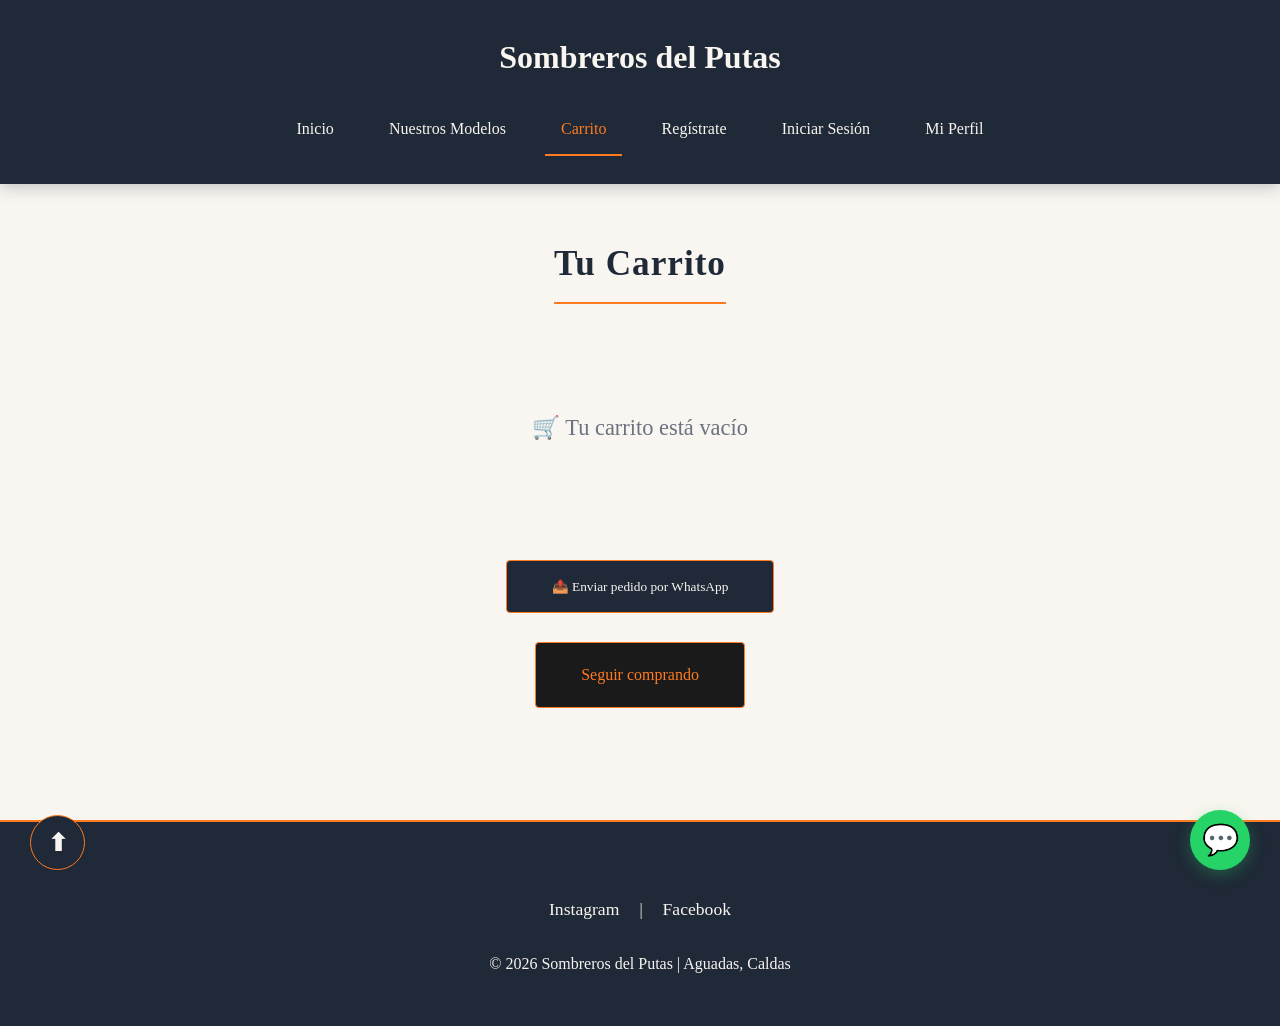
<file: carrito.html>
<!DOCTYPE html>
<html lang="es">
<head>
    <meta charset="UTF-8">
    <meta name="viewport" content="width=device-width, initial-scale=1.0">
    <title>Carrito - Sombreros del Putas</title>
    <link rel="stylesheet" href="estilos.css">
</head>
<body>
    <header>
        <h1>Sombreros del Putas</h1>
        <nav>
            <a href="index.html">Inicio</a>
            <a href="productos.html">Nuestros Modelos</a>
            <a href="carrito.html" class="activo">Carrito</a>
            <span id="area-usuario">
                <a href="registro.html">Regístrate</a>
                <a href="login.html">Iniciar Sesión</a>
                <a href="perfil.html">Mi Perfil</a>
            </span>
        </nav>
    </header>

    <section>
        <h2>Tu Carrito</h2>
        <div id="lista-carrito"></div>
        <div class="carrito-total" id="total"></div>
        <div class="ver-todos" style="margin-top:1.5rem;">
            <button class="boton" onclick="enviarPedido()">📤 Enviar pedido por WhatsApp</button>
            <br><br>
            <a href="productos.html" class="boton" style="background:#1a1a1a;color:#ff7a21;">Seguir comprando</a>
        </div>
    </section>

    <footer>
        <div class="redes"><a href="#">Instagram</a> | <a href="#">Facebook</a></div>
        <p>&copy; 2026 Sombreros del Putas | Aguadas, Caldas</p>
    </footer>

    <div class="whatsapp-flotante"><a href="https://wa.me/573XXXXXXXXX" target="_blank">💬</a></div>
    <div class="subir-arriba"><button onclick="window.scrollTo({top:0,behavior:'smooth'})">⬆</button></div>

    <script>
        let carrito = JSON.parse(localStorage.getItem('carrito')) || [];
        const lista = document.getElementById('lista-carrito');
        const totalElem = document.getElementById('total');

        function mostrarCarrito() {
            lista.innerHTML = '';
            if(carrito.length === 0){
                lista.innerHTML = `<div class="carrito-vacio">🛒 Tu carrito está vacío</div>`;
                totalElem.innerHTML = '';
                return;
            }
            let total = 0;
            carrito.forEach((item, indice)=>{
                total += item.precio;
                lista.innerHTML += `<div class="carrito-item"><div><strong>${item.nombre}</strong><br>$ ${item.precio.toLocaleString('es-CO')}</div><button class="btn-quitar" onclick="quitar(${indice})">Quitar</button></div>`;
            });
            totalElem.innerHTML = `Total: $ ${total.toLocaleString('es-CO')} COP`;
        }
        function quitar(i){ carrito.splice(i,1); localStorage.setItem('carrito',JSON.stringify(carrito)); mostrarCarrito(); }
        function enviarPedido(){
            if(carrito.length===0){alert('Agrega productos primero');return;}
            let texto = 'Hola! Quiero pedir:\n';
            let total=0;
            carrito.forEach(i=>{texto += `- ${i.nombre}: $${i.precio.toLocaleString('es-CO')}\n`; total+=i.precio;});
            texto += `\nTotal: $${total.toLocaleString('es-CO')} COP`;
            window.open(`https://wa.me/573XXXXXXXXX?text=${encodeURIComponent(texto)}`);
        }
        function verificarSesion(){
            const u = localStorage.getItem('usuarioActual');
            const t = localStorage.getItem('tipoUsuario');
            const a = document.getElementById('area-usuario');
            if(u){
                a.innerHTML = `<span class="usuario-conectado">👋 ${u} (${t==='admin'?'ADMIN':'CLIENTE'})</span> <a href="#" class="btn-cerrar" onclick="localStorage.clear();location.reload()">Salir</a>`;
            }
        }
        mostrarCarrito();
        verificarSesion();
    </script>
</body>
</html>
</file>
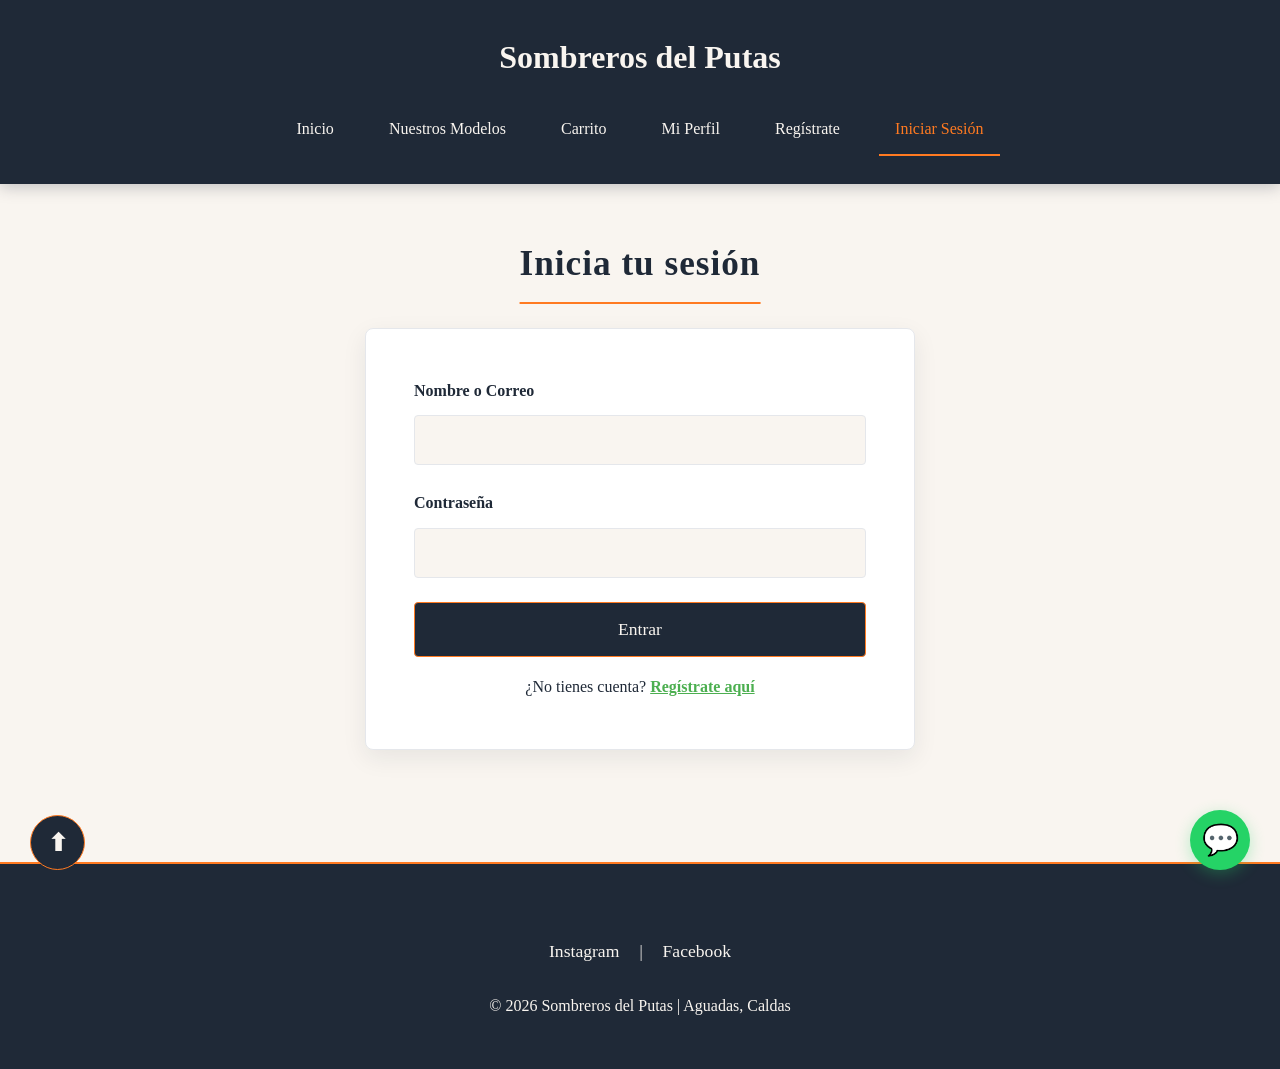
<file: login.html>
<!DOCTYPE html>
<html lang="es">
<head>
    <meta charset="UTF-8">
    <meta name="viewport" content="width=device-width, initial-scale=1.0">
    <title>Iniciar Sesión - Sombreros del Putas</title>
    <link rel="stylesheet" href="estilos.css">
</head>
<body>
    <header>
        <h1>Sombreros del Putas</h1>
        <nav>
            <a href="index.html">Inicio</a>
            <a href="productos.html">Nuestros Modelos</a>
            <a href="carrito.html">Carrito</a>
            <a href="perfil.html">Mi Perfil</a>
            <a href="registro.html">Regístrate</a>
            <a href="login.html" class="activo">Iniciar Sesión</a>
        </nav>
    </header>

    <section>
        <h2>Inicia tu sesión</h2>
        <form class="formulario" id="form-login">
            <label>Nombre o Correo</label>
            <input type="text" id="nombre-log" required>
            <label>Contraseña</label>
            <input type="password" id="pass-log" required>
            <button type="submit">Entrar</button>
            <p style="text-align:center;margin-top:1rem;">¿No tienes cuenta? <a href="registro.html" style="color:#4caf50;font-weight:bold;">Regístrate aquí</a></p>
        </form>
    </section>

    <footer>
        <div class="redes"><a href="#">Instagram</a> | <a href="#">Facebook</a></div>
        <p>&copy; 2026 Sombreros del Putas | Aguadas, Caldas</p>
    </footer>

    <div class="whatsapp-flotante"><a href="https://wa.me/573XXXXXXXXX" target="_blank">💬</a></div>
    <div class="subir-arriba"><button onclick="window.scrollTo({top:0,behavior:'smooth'})">⬆</button></div>

    <script>
        document.getElementById('form-login').addEventListener('submit',function(e){
            e.preventDefault();
            const nom = document.getElementById('nombre-log').value;
            
            // AHORA POR DEFECTO ES CLIENTE, SOLO ADMIN SI YA ESTABA GUARDADO
            if(!localStorage.getItem('tipoUsuario')) {
                localStorage.setItem('tipoUsuario','cliente');
            }
            
            localStorage.setItem('usuarioActual', nom);
            alert('✅ ¡Bienvenido ' + nom + '! Tu cuenta es de: ' + (localStorage.getItem('tipoUsuario')==='admin'?'ADMINISTRADOR':'CLIENTE'));
            window.location.href='index.html';
        });
    </script>
</body>
</html>
</file>
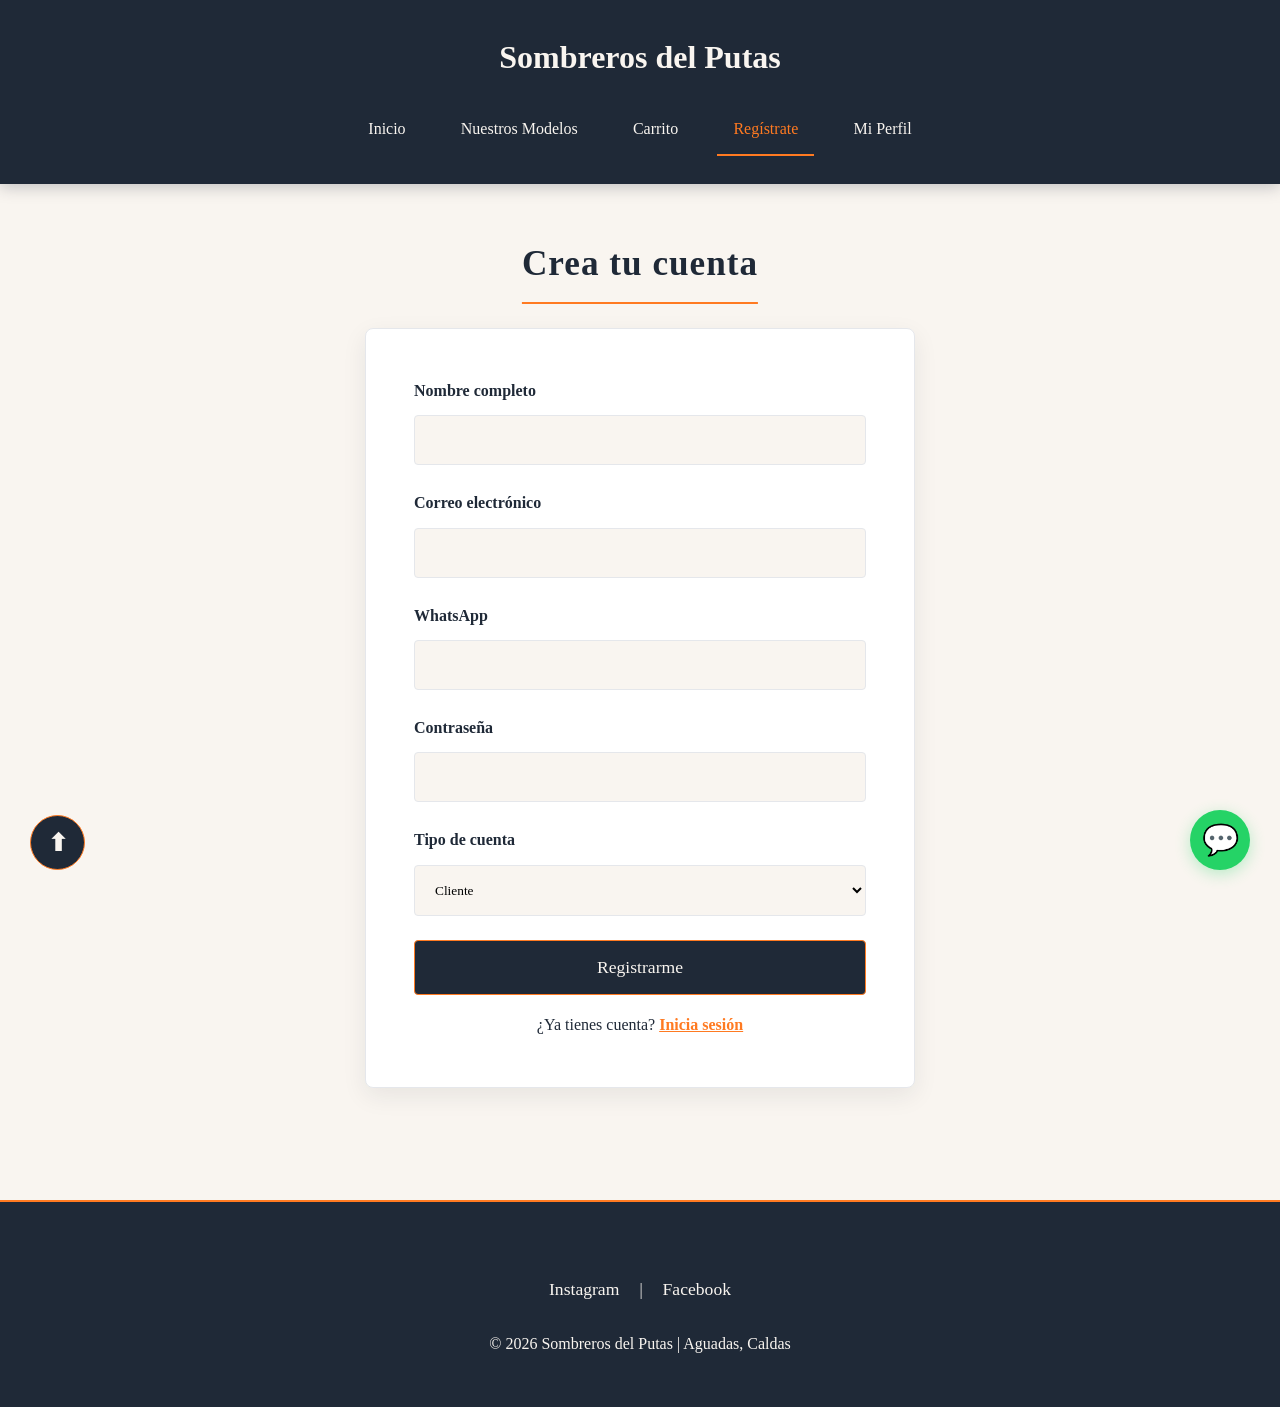
<file: registro.html>
<!DOCTYPE html>
<html lang="es">
<head>
    <meta charset="UTF-8">
    <meta name="viewport" content="width=device-width, initial-scale=1.0">
    <title>Regístrate - Sombreros del Putas</title>
    <link rel="stylesheet" href="estilos.css">
</head>
<body>
    <header>
        <h1>Sombreros del Putas</h1>
        <nav>
            <a href="index.html">Inicio</a>
            <a href="productos.html">Nuestros Modelos</a>
            <a href="carrito.html">Carrito</a>
            <a href="registro.html" class="activo">Regístrate</a>
            <a href="perfil.html">Mi Perfil</a>
        </nav>
    </header>

    <section>
        <h2>Crea tu cuenta</h2>
        <form class="formulario" id="form-registro">
            <label>Nombre completo</label>
            <input type="text" id="nombre-reg" required>
            <label>Correo electrónico</label>
            <input type="email" id="correo-reg" required>
            <label>WhatsApp</label>
            <input type="tel" id="tel-reg" required>
            <label>Contraseña</label>
            <input type="password" id="pass-reg" required>

            <label>Tipo de cuenta</label>
            <select id="tipo-cuenta" required>
                <option value="cliente">Cliente</option>
                <option value="admin">Administrador</option>
            </select>

            <!-- AQUÍ APARECE EL CÓDIGO SECRETO -->
            <div id="caja-codigo-reg" class="oculto" style="margin-top:1rem;">
                <label>🔐 Código de Administrador</label>
                <input type="password" id="codigo-admin-reg" placeholder="Escribe el código secreto">
                <p style="font-size:0.85rem;color:#666;">Solo las personas autorizadas conocen este código</p>
            </div>

            <button type="submit">Registrarme</button>
            <p style="text-align:center;margin-top:1rem;">¿Ya tienes cuenta? <a href="login.html" style="color:#ff7a21;font-weight:bold;">Inicia sesión</a></p>
        </form>
    </section>

    <footer>
        <div class="redes"><a href="#">Instagram</a> | <a href="#">Facebook</a></div>
        <p>&copy; 2026 Sombreros del Putas | Aguadas, Caldas</p>
    </footer>

    <div class="whatsapp-flotante"><a href="https://wa.me/573XXXXXXXXX" target="_blank">💬</a></div>
    <div class="subir-arriba"><button onclick="window.scrollTo({top:0,behavior:'smooth'})">⬆</button></div>

    <script>
        // ====== EL MISMO CÓDIGO QUE PUSISTE EN PRODUCTOS.HTML ======
        const CODIGO_SECRETO = "aguadas2026";
        // ===========================================================

        const selectTipo = document.getElementById('tipo-cuenta');
        const cajaCod = document.getElementById('caja-codigo-reg');

        // Muestra u oculta el código según lo que elijas
        selectTipo.addEventListener('change', () => {
            if(selectTipo.value === 'admin'){
                cajaCod.classList.remove('oculto');
            }else{
                cajaCod.classList.add('oculto');
            }
        });

        document.getElementById('form-registro').addEventListener('submit',function(e){
            e.preventDefault();

            const tipo = document.getElementById('tipo-cuenta').value;
            const codigoIngresado = document.getElementById('codigo-admin-reg').value;

            // Si es administrador, valida el código
            if(tipo === 'admin'){
                if(codigoIngresado !== CODIGO_SECRETO){
                    alert('❌ Código de administrador incorrecto. No puedes registrarte como administrador.');
                    return;
                }
            }

            const datos = {
                nombre: document.getElementById('nombre-reg').value,
                correo: document.getElementById('correo-reg').value,
                telefono: document.getElementById('tel-reg').value,
                clave: document.getElementById('pass-reg').value,
                tipo: tipo
            };

            localStorage.setItem('usuarioActual', datos.nombre);
            localStorage.setItem('tipoUsuario', datos.tipo);
            localStorage.setItem('datosUsuario', JSON.stringify(datos));
            localStorage.removeItem('verificadoAdmin');

            alert('✅ ¡Cuenta creada como ' + (datos.tipo === 'admin' ? 'ADMINISTRADOR' : 'CLIENTE') + '! Bienvenido ' + datos.nombre);
            window.location.href='index.html';
        });
    </script>
</body>
</html>
</file>
<file: estilos.css>
* {
    margin: 0;
    padding: 0;
    box-sizing: border-box;
    font-family: 'Georgia', 'Times New Roman', serif;
}

/* === TU PALETA EXACTA === */
:root {
    --crema: #F9F5F0;
    --gris-claro: #E5E7EB;
    --gris-medio: #6B7280;
    --carbon: #1F2937;
    --resalte: #ff7a21; /* Naranja cálido para resaltar */
}

body {
    background-color: var(--crema);
    color: var(--carbon);
    line-height: 1.8;
    font-size: 16px;
}

section, .por-que, .producto {
    opacity: 0;
    transform: translateY(30px);
    animation: aparecer 0.8s forwards;
}
@keyframes aparecer {
    to { opacity: 1; transform: translateY(0); }
}
section:nth-child(1) { animation-delay: 0.1s; }
section:nth-child(2) { animation-delay: 0.2s; }
section:nth-child(3) { animation-delay: 0.3s; }
section:nth-child(4) { animation-delay: 0.4s; }

header {
    background-color: var(--carbon);
    color: var(--crema);
    padding: 1.8rem 5%;
    text-align: center;
    position: sticky;
    top: 0;
    z-index: 100;
    box-shadow: 0 3px 15px rgba(31, 41, 55, 0.25);
}

nav { margin-top: 1.2rem; }
nav a {
    color: var(--crema);
    margin: 0 0.6rem;
    text-decoration: none;
    font-weight: 500;
    display: inline-block;
    padding: 0.6rem 1rem;
    border-bottom: 2px solid transparent;
    transition: all 0.3s ease;
}
nav a:hover, nav a.activo {
    color: var(--resalte);
    border-bottom-color: var(--resalte);
}

.usuario-conectado {
    color: var(--resalte);
    font-weight: bold;
    margin-left: 0.5rem;
    font-size: 0.95rem;
}
.btn-cerrar {
    background: var(--gris-medio);
    color: var(--crema);
    padding: 0.4rem 0.8rem;
    border-radius: 4px;
    text-decoration: none;
    font-size: 0.9rem;
    margin-left: 0.5rem;
    transition: background 0.3s;
}
.btn-cerrar:hover { background: var(--resalte); color: var(--carbon); }

section {
    padding: 3rem 5%;
    max-width: 1200px;
    margin: 0 auto;
}

h2 {
    color: var(--carbon);
    margin-bottom: 2rem;
    text-align: center;
    font-size: 2.2rem;
    font-weight: 600;
    letter-spacing: 1px;
    position: relative;
    display: inline-block;
    left: 50%;
    transform: translateX(-50%);
}
h2::after {
    content: '';
    position: absolute;
    bottom: -8px;
    left: 0;
    width: 100%;
    height: 2px;
    background: var(--resalte);
}

.carrusel {
    position: relative;
    max-width: 100%;
    height: 600px;
    overflow: hidden;
    background: var(--gris-claro);
    border-radius: 8px;
}
.carrusel-imagen {
    width: 100%;
    height: 100%;
    object-fit: cover;
    display: none;
    animation: fundido 0.8s ease;
}
@keyframes fundido {
    from { opacity: 0; transform: scale(1.03); }
    to { opacity: 1; transform: scale(1); }
}
.carrusel-imagen.activa { display: block; }

.carrusel-texto {
    position: absolute;
    top: 50%;
    left: 50%;
    transform: translate(-50%, -50%);
    background: rgba(31, 41, 55, 0.9);
    padding: 3rem 4rem;
    border-radius: 8px;
    text-align: center;
    color: var(--crema);
    border-left: 3px solid var(--resalte);
}
.carrusel-texto h1 {
    font-size: 3.2rem;
    margin-bottom: 1rem;
    color: var(--crema);
    font-weight: 600;
}

.carrusel-btn {
    position: absolute;
    top: 50%;
    transform: translateY(-50%);
    background: var(--carbon);
    color: var(--crema);
    border: 1px solid var(--resalte);
    font-size: 2rem;
    padding: 0.5rem 1rem;
    cursor: pointer;
    border-radius: 50%;
    font-weight: bold;
    transition: all 0.3s;
}
.carrusel-btn:hover {
    background: var(--resalte);
    color: var(--carbon);
    transform: translateY(-50%) scale(1.1);
}
.btn-izq { left: 40px; }
.btn-der { right: 40px; }

.por-que {
    background: #ffffff;
    border-radius: 8px;
    padding: 2.5rem;
    margin: 2rem auto;
    border: 1px solid var(--gris-claro);
}
.por-que-grid {
    display: grid;
    grid-template-columns: repeat(auto-fit, minmax(240px, 1fr));
    gap: 2rem;
}
.punto {
    padding: 1.8rem;
    border: 1px solid var(--gris-claro);
    border-radius: 6px;
    background: var(--crema);
    text-align: center;
    transition: all 0.3s ease;
}
.punto:hover {
    border-color: var(--resalte);
    transform: translateY(-5px);
    box-shadow: 0 8px 20px rgba(255, 122, 33, 0.12);
}
.punto h3 {
    color: var(--carbon);
    margin-bottom: 0.8rem;
    font-size: 1.3rem;
    font-weight: 600;
}

.productos-grid {
    display: grid;
    grid-template-columns: repeat(auto-fit, minmax(280px, 1fr));
    gap: 2.5rem;
}
.producto {
    background: #ffffff;
    border-radius: 8px;
    box-shadow: 0 4px 12px rgba(31, 41, 55, 0.08);
    padding: 1.8rem;
    text-align: center;
    border: 1px solid var(--gris-claro);
    transition: all 0.3s ease;
}
.producto:hover {
    transform: translateY(-8px);
    border-color: var(--resalte);
    box-shadow: 0 10px 25px rgba(255, 122, 33, 0.15);
}
.producto img {
    width: 100%;
    height: 260px;
    object-fit: cover;
    border-radius: 6px;
    margin-bottom: 1.2rem;
}
.producto h3 {
    color: var(--carbon);
    margin-bottom: 0.5rem;
    font-size: 1.3rem;
    font-weight: 600;
}
.precio {
    font-weight: bold;
    color: var(--resalte);
    font-size: 1.5rem;
    margin-top: 1rem;
}

.btn-agregar {
    display: inline-block;
    margin-top: 1.5rem;
    padding: 0.9rem 2rem;
    background: var(--carbon);
    color: var(--crema);
    text-decoration: none;
    border-radius: 4px;
    font-weight: 500;
    border: 1px solid var(--resalte);
    cursor: pointer;
    transition: all 0.3s ease;
}
.btn-agregar:hover {
    background: var(--resalte);
    color: var(--carbon);
    border-color: var(--carbon);
}

.ver-todos { text-align: center; margin-top: 3rem; }
.boton {
    display: inline-block;
    padding: 1.1rem 2.8rem;
    background: var(--carbon);
    color: var(--crema);
    text-decoration: none;
    border-radius: 4px;
    font-weight: 500;
    border: 1px solid var(--resalte);
    transition: all 0.3s ease;
}
.boton:hover {
    background: var(--resalte);
    color: var(--carbon);
}

.carrito-vacio { text-align: center; padding: 5rem 2rem; font-size: 1.4rem; color: var(--gris-medio); }
.carrito-item {
    display: flex;
    align-items: center;
    justify-content: space-between;
    background: #ffffff;
    padding: 1.5rem;
    margin-bottom: 1rem;
    border-radius: 6px;
    border: 1px solid var(--gris-claro);
    flex-wrap: wrap;
    gap: 0.5rem;
}
.carrito-item:hover { border-color: var(--resalte); }
.carrito-total {
    text-align: right;
    font-size: 1.8rem;
    font-weight: bold;
    color: var(--carbon);
    margin-top: 2rem;
}
.btn-quitar {
    background: var(--gris-medio);
    color: var(--crema);
    border: none;
    padding: 0.7rem 1.4rem;
    border-radius: 4px;
    cursor: pointer;
    font-weight: 500;
    transition: background 0.3s;
}
.btn-quitar:hover { background: var(--resalte); color: var(--carbon); }

.formulario {
    max-width: 550px;
    margin: 0 auto;
    background: #ffffff;
    padding: 3rem;
    border-radius: 8px;
    border: 1px solid var(--gris-claro);
    box-shadow: 0 8px 25px rgba(31, 41, 55, 0.08);
}
.formulario label {
    display: block;
    margin-bottom: 0.6rem;
    font-weight: 600;
    color: var(--carbon);
}
.formulario input, .formulario select, .formulario textarea {
    width: 100%;
    padding: 1rem;
    margin-bottom: 1.5rem;
    border: 1px solid var(--gris-claro);
    border-radius: 4px;
    background: var(--crema);
    transition: border 0.3s;
}
.formulario input:focus, .formulario select:focus, .formulario textarea:focus {
    outline: none;
    border-color: var(--resalte);
}
.formulario button {
    width: 100%;
    padding: 1rem;
    background: var(--carbon);
    color: var(--crema);
    border: 1px solid var(--resalte);
    border-radius: 4px;
    font-size: 1.1rem;
    font-weight: 500;
    cursor: pointer;
    transition: all 0.3s;
}
.formulario button:hover {
    background: var(--resalte);
    color: var(--carbon);
}

#nosotros {
    background: var(--carbon);
    color: var(--crema);
    border-radius: 8px;
    padding: 3rem;
    border-left: 3px solid var(--resalte);
}
#nosotros h2 { color: var(--crema); }
#nosotros h2::after { background: var(--resalte); }

.whatsapp-flotante {
    position: fixed;
    bottom: 30px;
    right: 30px;
    z-index: 999;
}
.whatsapp-flotante a {
    display: flex;
    align-items: center;
    justify-content: center;
    width: 60px;
    height: 60px;
    background: #25d366;
    color: white;
    border-radius: 50%;
    font-size: 30px;
    text-decoration: none;
    box-shadow: 0 4px 15px rgba(37, 211, 102, 0.3);
    transition: transform 0.3s;
}
.whatsapp-flotante a:hover { transform: scale(1.1); }

.subir-arriba {
    position: fixed;
    bottom: 30px;
    left: 30px;
    z-index: 999;
}
.subir-arriba button {
    width: 55px;
    height: 55px;
    background: var(--carbon);
    color: var(--crema);
    border: 1px solid var(--resalte);
    border-radius: 50%;
    font-size: 24px;
    font-weight: bold;
    cursor: pointer;
    transition: all 0.3s;
}
.subir-arriba button:hover {
    background: var(--resalte);
    color: var(--carbon);
}

footer {
    background: var(--carbon);
    color: var(--crema);
    text-align: center;
    padding: 3rem 5%;
    margin-top: 4rem;
    border-top: 2px solid var(--resalte);
}
.redes { margin: 1.5rem 0; }
.redes a {
    color: var(--crema);
    margin: 0 1rem;
    text-decoration: none;
    font-weight: 500;
    font-size: 1.1rem;
    transition: color 0.3s;
}
.redes a:hover { color: var(--resalte); }

.panel-admin {
    background: #ffffff;
    border: 1px solid var(--carbon);
    border-radius: 8px;
    padding: 2.5rem;
    margin: 2rem auto;
    max-width: 900px;
}
.panel-admin h3 {
    color: var(--carbon);
    margin-bottom: 2rem;
    text-align: center;
    font-size: 1.8rem;
}
.form-admin {
    display: grid;
    grid-template-columns: repeat(auto-fit, minmax(220px, 1fr));
    gap: 1.2rem;
    margin-bottom: 2rem;
}
.form-admin input, .form-admin textarea {
    padding: 0.9rem;
    border: 1px solid var(--gris-claro);
    border-radius: 4px;
    background: var(--crema);
}
.form-admin button {
    grid-column: 1 / -1;
    padding: 0.9rem;
    background: var(--carbon);
    color: var(--crema);
    border: 1px solid var(--resalte);
    border-radius: 4px;
    font-weight: 500;
    cursor: pointer;
    transition: all 0.3s;
}
.form-admin button:hover {
    background: var(--resalte);
    color: var(--carbon);
}
.lista-productos-admin {
    display: grid;
    grid-template-columns: repeat(auto-fill, minmax(260px, 1fr));
    gap: 1.2rem;
}
.producto-admin {
    background: var(--crema);
    padding: 1.2rem;
    border-radius: 6px;
    border: 1px solid var(--gris-claro);
}
.btn-eliminar {
    background: var(--gris-medio);
    color: var(--crema);
    border: none;
    padding: 0.6rem;
    border-radius: 4px;
    margin-top: 0.5rem;
    cursor: pointer;
    transition: background 0.3s;
}
.btn-eliminar:hover { background: var(--resalte); color: var(--carbon); }
.btn-editar {
    background: var(--carbon);
    color: var(--crema);
    border: none;
    padding: 0.6rem;
    border-radius: 4px;
    margin-top: 0.5rem;
    margin-right: 0.5rem;
    cursor: pointer;
    transition: all 0.3s;
}
.btn-editar:hover {
    background: var(--resalte);
    color: var(--carbon);
}
.codigo-admin {
    background: #ffffff;
    border: 1px solid var(--carbon);
    border-radius: 6px;
    padding: 2rem;
    margin-bottom: 2rem;
    text-align: center;
}
.codigo-admin input {
    max-width: 280px;
    margin: 1rem auto;
    padding: 0.7rem;
    border: 1px solid var(--gris-claro);
    border-radius: 4px;
    background: var(--crema);
    text-align: center;
    font-size: 1.1rem;
    letter-spacing: 1px;
}
.btn-verificar {
    background: var(--carbon);
    color: var(--crema);
    border: 1px solid var(--resalte);
    padding: 0.7rem 1.8rem;
    border-radius: 4px;
    font-weight: 500;
    cursor: pointer;
    margin-top: 0.5rem;
    transition: all 0.3s;
}
.btn-verificar:hover {
    background: var(--resalte);
    color: var(--carbon);
}
.btn-favorito {
    background: transparent;
    border: none;
    font-size: 1.5rem;
    cursor: pointer;
    margin-left: 0.5rem;
    transition: transform 0.2s;
}
.btn-favorito:hover { transform: scale(1.2); }
.btn-favorito.activo { color: #dc2626; }

/* === ESTILOS EXCLUSIVOS PARA PERFIL === */
.perfil-caja {
    background: #ffffff;
    border: 1px solid var(--gris-claro);
    border-radius: 10px;
    padding: 2.5rem;
    max-width: 800px;
    margin: 2rem auto;
}
.foto-perfil {
    width: 140px;
    height: 140px;
    border-radius: 50%;
    object-fit: cover;
    border: 3px solid var(--resalte);
    display: block;
    margin: 0 auto 1.5rem;
    background: var(--gris-claro);
}
.btn-foto {
    display: block;
    margin: 0 auto 2rem;
    color: var(--resalte);
    font-weight: 600;
    cursor: pointer;
    text-align: center;
}
.perfil-datos p {
    margin: 0.7rem 0;
    font-size: 1.1rem;
    color: var(--carbon);
}
.perfil-datos strong {
    color: var(--carbon);
    font-weight: 600;
    margin-right: 0.5rem;
}
.favoritos-titulo {
    margin-top: 3rem;
    color: var(--carbon);
    text-align: center;
    font-size: 1.8rem;
}
.sin-favoritos {
    text-align: center;
    color: var(--gris-medio);
    padding: 3rem;
    font-size: 1.2rem;
}
.btn-editar-datos {
    display: block;
    margin: 1.5rem auto 0;
    background: var(--carbon);
    color: var(--crema);
    border: 1px solid var(--resalte);
    padding: 0.8rem 2rem;
    border-radius: 4px;
    font-weight: 500;
    cursor: pointer;
    transition: all 0.3s;
}
.btn-editar-datos:hover {
    background: var(--resalte);
    color: var(--carbon);
}
.form-editar {
    margin-top: 1.5rem;
    padding-top: 1.5rem;
    border-top: 1px solid var(--gris-claro);
    display: none;
}
.form-editar.activo { display: block; }
.form-editar input {
    width: 100%;
    padding: 0.8rem;
    margin-bottom: 1rem;
    border: 1px solid var(--gris-claro);
    border-radius: 4px;
    background: var(--crema);
}
.form-editar button {
    padding: 0.7rem 1.5rem;
    margin-right: 1rem;
    border: none;
    border-radius: 4px;
    font-weight: 500;
    cursor: pointer;
}
.btn-guardar { background: var(--carbon); color: var(--crema); }
.btn-cancelar { background: var(--gris-medio); color: var(--crema); }

.oculto { display: none !important; }

@media (max-width: 650px) {
    nav a { margin: 0.4rem; font-size: 0.95rem; }
    .carrusel { height: 480px; }
    .carrusel-texto { padding: 2rem 2.5rem; }
    .carrusel-texto h1 { font-size: 2.5rem; }
    .carrusel-btn { font-size: 1.6rem; padding: 0.4rem 0.8rem; }
    .producto:hover { transform: translateY(-5px); }
}
</file>
